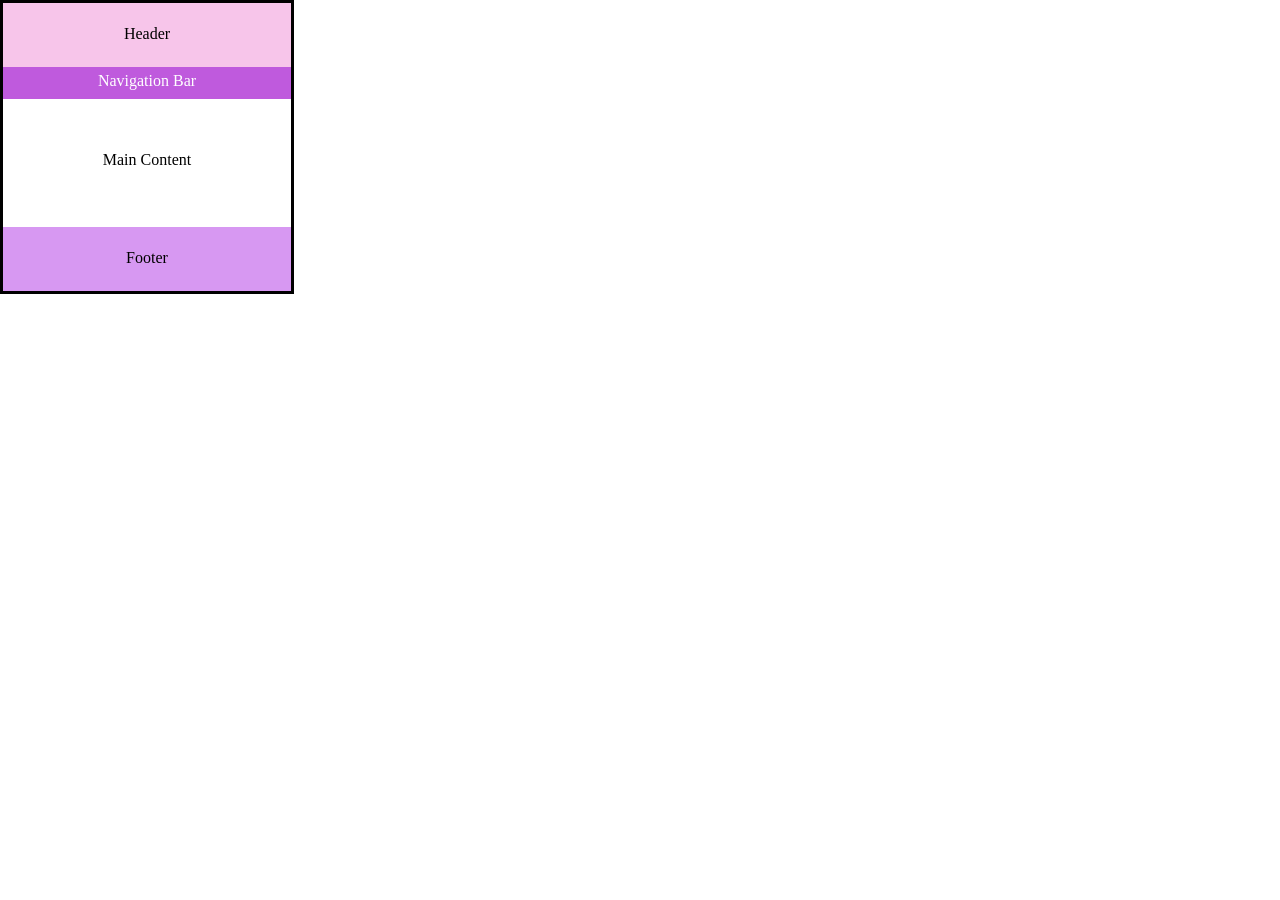
<file: html css/A-1/index.html>
<!DOCTYPE html>
<html lang="en">
  <head>
    <meta charset="UTF-8" />
    <meta http-equiv="X-UA-Compatible" content="IE=edge" />
    <meta name="viewport" content="width=device-width, initial-scale=1.0" />
    <title>Document</title>
    <link rel="stylesheet" href="style.css" />
  </head>
  <body>
    <header>
      <p>Header</p>
    </header>
    <nav>
      <p>Navigation Bar</p>
    </nav>
    <main>
      <p>Main Content</p>
    </main>
    <footer>
      <p>Footer</p>
    </footer>
  </body>
</html>
</file>
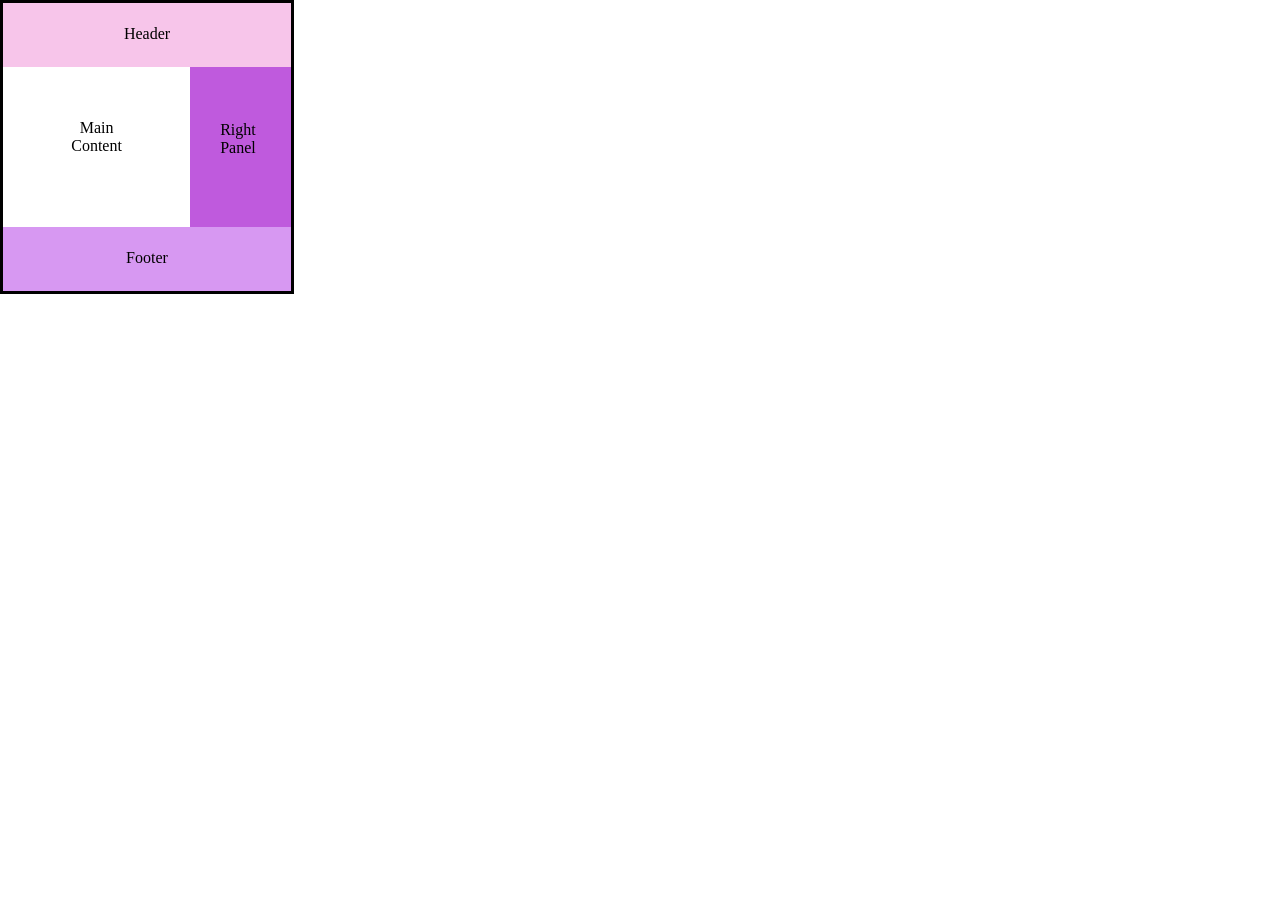
<file: html css/A-2/index.html>
<!DOCTYPE html>
<html lang="en">
  <head>
    <meta charset="UTF-8" />
    <meta http-equiv="X-UA-Compatible" content="IE=edge" />
    <meta name="viewport" content="width=device-width, initial-scale=1.0" />
    <title>Document</title>
    <link rel="stylesheet" href="style.css" />
  </head>
  <body>
    <header>
      <p>Header</p>
    </header>
    <div class="mid">
      <main>
        <p>Main Content</p>
      </main>
      <div class="panel">
        <p>Right Panel</p>
      </div>
    </div>
    <footer>
      <p>Footer</p>
    </footer>
  </body>
</html>
</file>
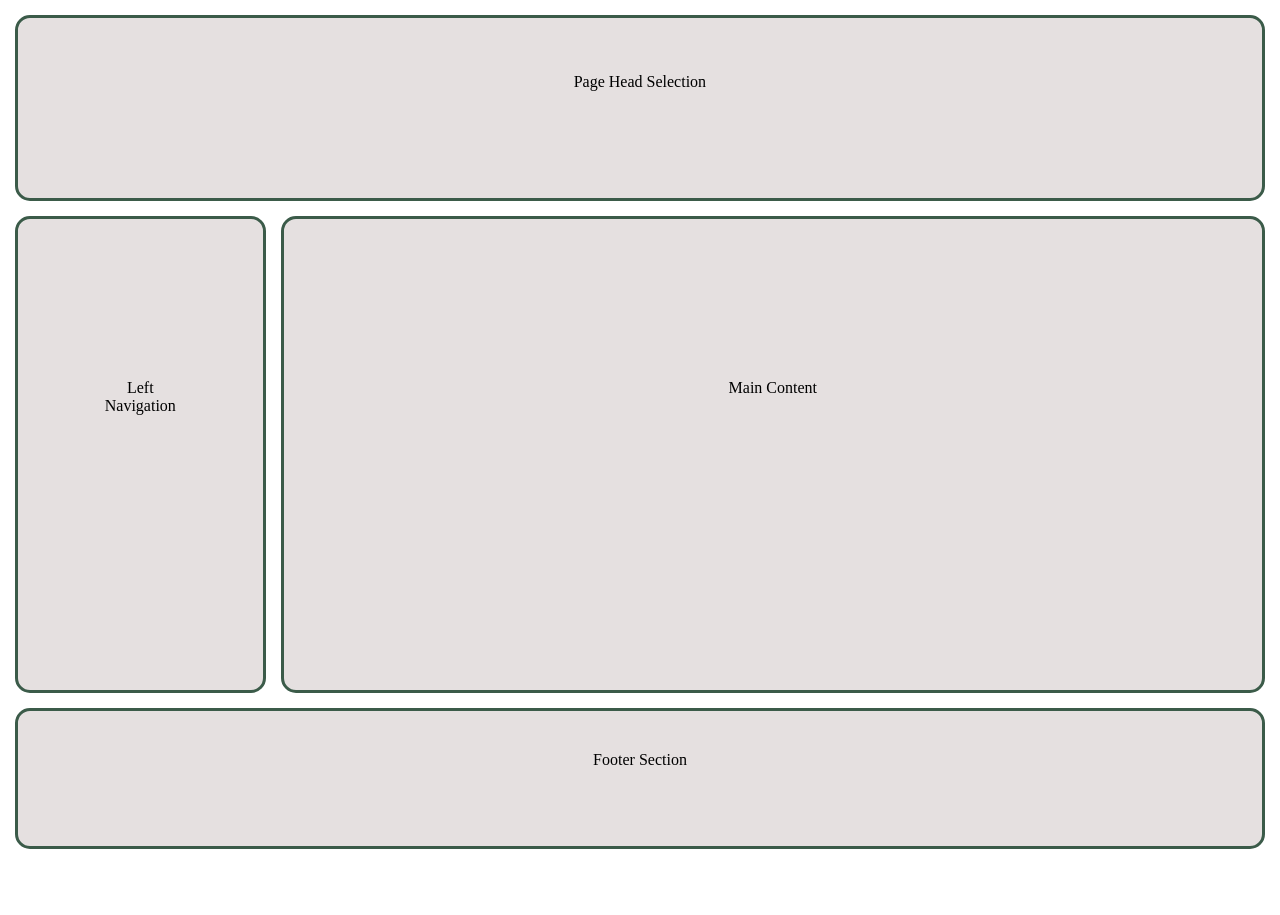
<file: html css/A-3/index.html>
<!DOCTYPE html>
<html lang="en">
  <head>
    <meta charset="UTF-8" />
    <meta http-equiv="X-UA-Compatible" content="IE=edge" />
    <meta name="viewport" content="width=device-width, initial-scale=1.0" />
    <title>Document</title>
    <link rel="stylesheet" href="style.css" />
  </head>
  <body>
    <div class="mbody">
      <header>
        <p>Page Head Selection</p>
      </header>
      <div class="mid">
        <nav>
          <p>
            Left <br />
            Navigation
          </p>
        </nav>
        <main>
          <p>Main Content</p>
        </main>
      </div>
      <footer>
        <p>Footer Section</p>
      </footer>
    </div>
  </body>
</html>
</file>
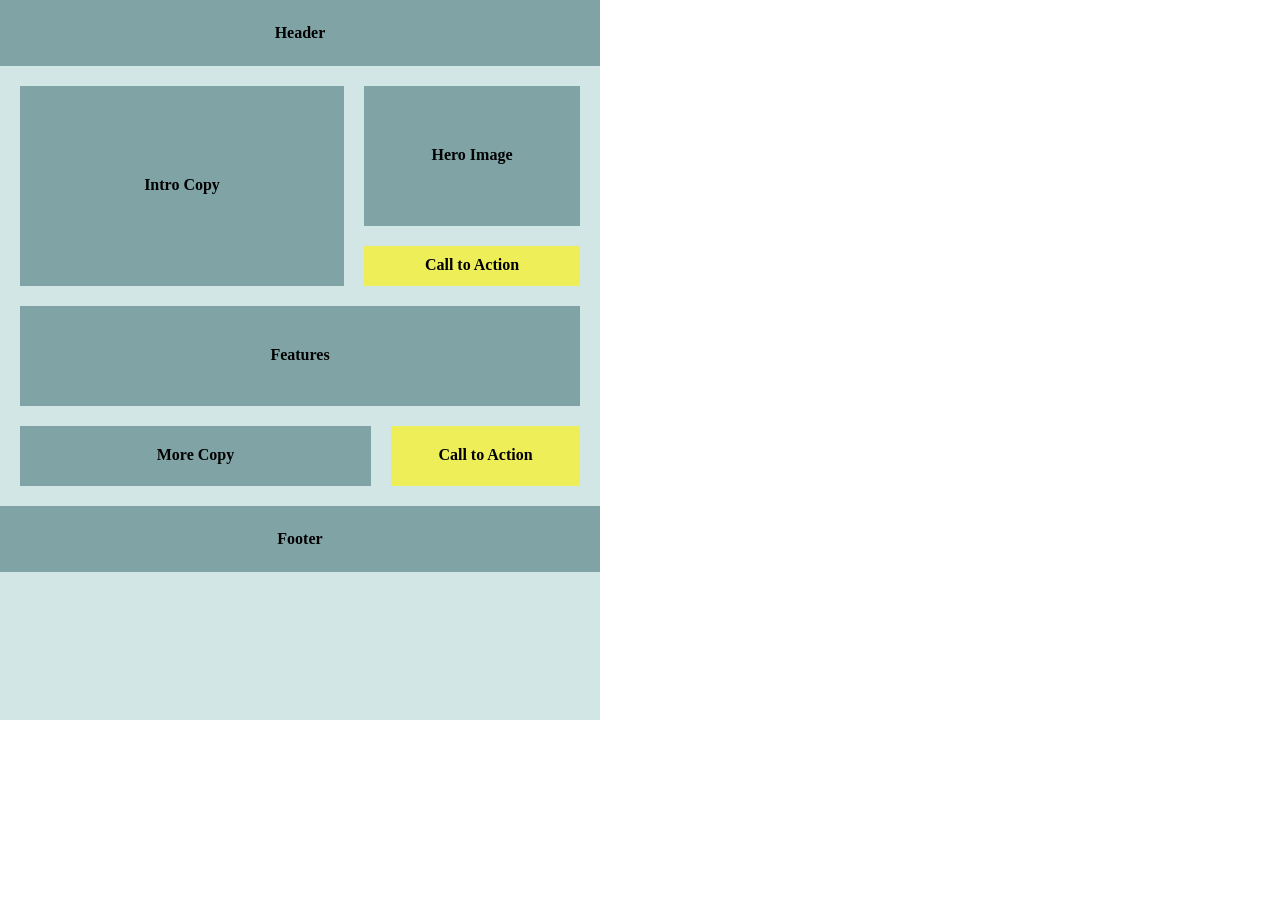
<file: html css/A-4/index.html>
<!DOCTYPE html>
<html lang="en">
  <head>
    <meta charset="UTF-8" />
    <meta http-equiv="X-UA-Compatible" content="IE=edge" />
    <meta name="viewport" content="width=device-width, initial-scale=1.0" />
    <title>Document</title>
    <link rel="stylesheet" href="./style.css" />
  </head>
  <body>
    <div class="mbody">
      <div class="header">
        <p>Header</p>
      </div>
      <div class="main">
        <div class="container1">
          <div class="intro">
            <p>Intro Copy</p>
          </div>
          <div class="container2">
            <div class="hero">
              <p>Hero Image</p>
            </div>
            <div class="call1">
              <p>Call to Action</p>
            </div>
          </div>
        </div>
        <div class="features">
          <p>Features</p>
        </div>
        <div class="container3">
          <div class="more">
            <p>More Copy</p>
          </div>
          <div class="call2">
            <p>Call to Action</p>
          </div>
        </div>
      </div>

      <div class="footer">
        <p>Footer</p>
      </div>
    </div>
  </body>
</html>
</file>
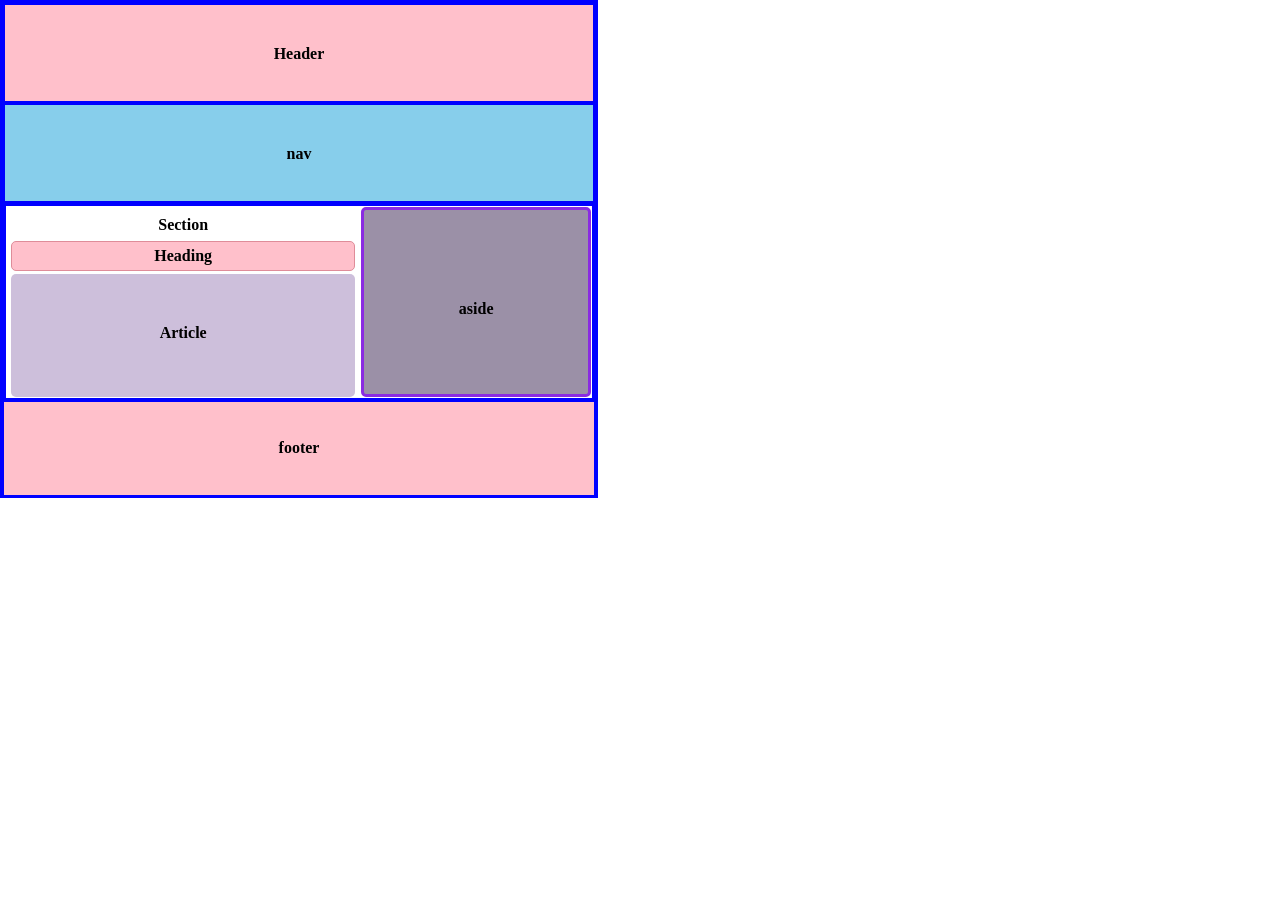
<file: html css/A-5/index.html>
<!DOCTYPE html>
<html lang="en">
  <head>
    <meta charset="UTF-8" />
    <meta http-equiv="X-UA-Compatible" content="IE=edge" />
    <meta name="viewport" content="width=device-width, initial-scale=1.0" />
    <title>Document</title>
    <link rel="stylesheet" href="style.css" />
  </head>
  <body>
    <div class="header">
      <p>Header</p>
    </div>
    <div class="nav">
      <p>nav</p>
    </div>
    <div class="container">
      <div class="container1">
        <div class="section">
          <p>Section</p>
        </div>
        <div class="heading">
          <p>Heading</p>
        </div>
        <div class="article">
          <p>Article</p>
        </div>
      </div>
      <div class="container2">
        <p>aside</p>
      </div>
    </div>
    <div class="footer">
      <p>footer</p>
    </div>
  </body>
</html>
</file>
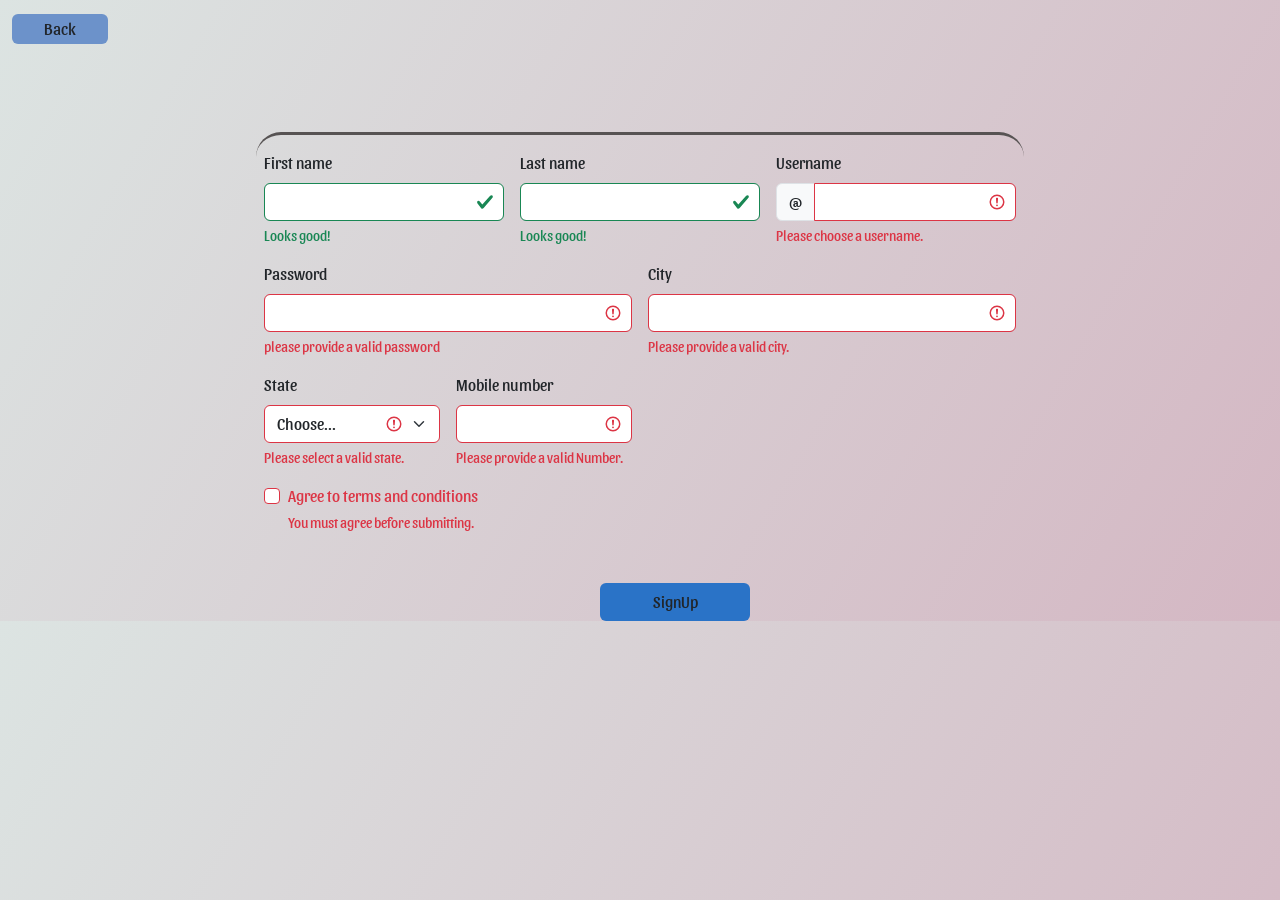
<file: payment/signh.html>
<!DOCTYPE html>
<html lang="en">
  <head>
    <meta charset="UTF-8" />
    <meta http-equiv="X-UA-Compatible" content="IE=edge" />
    <meta name="viewport" content="width=device-width, initial-scale=1.0" />
    <title>SignUp Form</title>
    <link
      href="https://cdn.jsdelivr.net/npm/bootstrap@5.0.2/dist/css/bootstrap.min.css"
      rel="stylesheet"
      integrity="sha384-EVSTQN3/azprG1Anm3QDgpJLIm9Nao0Yz1ztcQTwFspd3yD65VohhpuuCOmLASjC"
      crossorigin="anonymous"
    />
    <link rel="stylesheet" href="signc.css" />
  </head>
  <body>
    <!-- back Button -->

    <a class="btn back-btn" href="./index.html" role="button">Back</a>

    <!-- SignUp Form -->
    <form class="row g-3" id="sign">
      <div class="col-md-4">
        <label for="validationServer01" class="form-label">First name</label>
        <input
          type="text"
          class="form-control is-valid"
          id="validationServer01"
          value=""
        />
        <div class="valid-feedback">Looks good!</div>
      </div>
      <div class="col-md-4">
        <label for="validationServer02" class="form-label">Last name</label>
        <input
          type="text"
          class="form-control is-valid"
          id="validationServer02"
          value=""
        />
        <div class="valid-feedback">Looks good!</div>
      </div>
      <div class="col-md-4">
        <label for="validationServerUsername" class="form-label"
          >Username</label
        >
        <div class="input-group has-validation">
          <span class="input-group-text" id="inputGroupPrepend3">@</span>
          <input
            type="text"
            class="form-control is-invalid"
            id="validationServerUsername"
            aria-describedby="inputGroupPrepend3 validationServerUsernameFeedback"
          />
          <div id="validationServerUsernameFeedback" class="invalid-feedback">
            Please choose a username.
          </div>
        </div>
      </div>
      <div class="col-md-6">
        <label for="validationServerPass" class="form-label">Password</label>
        <input
          type="password"
          class="form-control is-invalid"
          id="validationServerPass"
          aria-describedby="validationServerPassFeedback"
        />
        <div id="validationServerpassFeedback" class="invalid-feedback">
          please provide a valid password
        </div>
      </div>
      <div class="col-md-6">
        <label for="validationServer03" class="form-label">City</label>
        <input
          type="text"
          class="form-control is-invalid"
          id="validationServer03"
          aria-describedby="validationServer03Feedback"
        />
        <div id="validationServer03Feedback" class="invalid-feedback">
          Please provide a valid city.
        </div>
      </div>
      <div class="col-md-3">
        <label for="validationServer04" class="form-label">State</label>
        <select
          class="form-select is-invalid"
          id="validationServer04"
          aria-describedby="validationServer04Feedback"
        >
          <option selected disabled value="">Choose...</option>
          <option>Andra Pradesh</option>
          <option>Delhi</option>
          <option>Uttar Pradesh</option>
        </select>
        <div id="validationServer04Feedback" class="invalid-feedback">
          Please select a valid state.
        </div>
      </div>
      <div class="col-md-3">
        <label for="validationServer05" class="form-label">Mobile number</label>
        <input
          type="number"
          class="form-control is-invalid"
          id="validationServer05"
          aria-describedby="validationServer05Feedback"
        />
        <div id="validationServer05Feedback" class="invalid-feedback">
          Please provide a valid Number.
        </div>
      </div>
      <div class="col-12">
        <div class="form-check">
          <input
            class="form-check-input is-invalid"
            type="checkbox"
            value=""
            id="invalidCheck3"
            aria-describedby="invalidCheck3Feedback"
          />
          <label class="form-check-label" for="invalidCheck3">
            Agree to terms and conditions
          </label>
          <div id="invalidCheck3Feedback" class="invalid-feedback">
            You must agree before submitting.
          </div>
        </div>
      </div>
      <div class="col-12">
        <button class="btn btn-pri" id="btn-sign" type="submit">SignUp</button>
      </div>
    </form>

    <!-- Script -->
    <script
      src="https://cdn.jsdelivr.net/npm/bootstrap@5.0.2/dist/js/bootstrap.bundle.min.js"
      integrity="sha384-MrcW6ZMFYlzcLA8Nl+NtUVF0sA7MsXsP1UyJoMp4YLEuNSfAP+JcXn/tWtIaxVXM"
      crossorigin="anonymous"
    ></script>
    <script src="./signj.js"></script>
  </body>
</html>
</file>
<file: html css/A-1/style.css>
* {
  padding: 0;
  margin: 0;
}
body {
  width: 18rem;
  height: 18rem;
  border: 3px solid black;
}
header {
  width: 100%;
  color: black;
  text-align: center;
  background: #f7c5ea;
  height: 4rem;
}
header p {
  font: bold;
  padding: 22px;
}
nav {
  width: 100%;
  height: 2rem;
  background: #bf5add;
  text-align: center;
  color: white;
}
nav p {
  padding: 5px;
}
main {
  width: 100%;
  text-align: center;
  height: 8rem;
}
main p {
  padding: 52px;
}
footer {
  width: 100%;
  text-align: center;
  background: #d798f2;
  height: 4rem;
}
footer p {
  padding: 22px;
}
</file>
<file: html css/A-2/style.css>
* {
  padding: 0;
  margin: 0;
}
body {
  width: 18rem;
  height: 18rem;
  border: 3px solid black;
}
header {
  width: 100%;
  color: black;
  text-align: center;
  background: #f7c5ea;
  height: 4rem;
}
header p {
  font: bold;
  padding: 22px;
}

main {
  width: 65%;
  text-align: center;
  height: 10rem;
}
main p {
  padding: 52px;
}
.panel {
  width: 35%;
  height: 10rem;
  background: #bf5add;
  text-align: center;
  color: black;
}
.mid {
  display: flex;
}
.panel p {
  padding: 54px;
  padding-left: 30px;
}
footer {
  width: 100%;
  text-align: center;
  background: #d798f2;
  height: 4rem;
}
footer p {
  padding: 22px;
}
</file>
<file: html css/A-3/style.css>
* {
  padding: 0;
  margin: 0;
}
body {
  height: 100vh;
  width: 100%;
}
.mbody {
  height: 100vh;
  margin: 15px 15px 15px 15px;
}
header {
  background-color: #e5e0e0;

  width: 99.5%;
  height: 20%;
  border: 3px solid #3b5b49;
  border-radius: 15px;
}
header p {
  padding-top: 55px;
  text-align: center;
}
.mid {
  margin-top: 15px;
  display: flex;
  height: 53%;
}
.mid nav {
  background-color: #e5e0e0;

  margin-right: 15px;
  border-radius: 15px;
  width: 20%;
  border: 3px solid #3b5b49;
}
.mid nav p {
  padding-top: 160px;
  text-align: center;
}
.mid main {
  background-color: #e5e0e0;

  border-radius: 15px;
  width: 80%;
  border: 3px solid #3b5b49;
}
.mid main p {
  padding-top: 160px;
  text-align: center;
}
footer {
  background-color: #e5e0e0;

  border-radius: 15px;
  margin-top: 15px;
  height: 15%;
  border: 3px solid #3b5b49;
}
footer p {
  padding-top: 40px;
  text-align: center;
}
</file>
<file: html css/A-4/style.css>
* {
  padding: 0;
  margin: 0;
  box-sizing: border-box;
}
.mbody {
  width: 600px;
  height: 80vh;
  background: rgb(211, 230, 230);
}
p {
  font-weight: bold;
}
.header,
.footer {
  padding: 1.5rem 0 1.5rem 0;
  background-color: rgb(128, 164, 165);
}
.header p,
.footer p {
  /* font-weight: 500; */
  text-align: center;
}
.main {
  background-color: rgb(211, 230, 230);
  margin: 20px 20px 20px 20px;
}
.container1 {
  display: flex;
  /* height: 510px; */
}
.container2 {
  width: 40%;
  margin-left: 20px;
  margin-bottom: 20px;
}
.intro {
  height: 200px;
  width: 60%;
  background-color: rgb(128, 164, 165);
}
.intro p {
  text-align: center;
  padding-top: 90px;
}
.hero {
  /* width: 45%; */
  height: 140px;
  background-color: rgb(128, 164, 165);
}
.hero p {
  text-align: center;
  padding-top: 60px;
}
.call1 {
  height: 40px;
  margin-top: 20px;
  /* padding-bottom: 30px; */
  background-color: rgb(238, 238, 89);
}
.call1 p {
  text-align: center;
  padding-top: 10px;
}
.features {
  height: 100px;
  width: 100%;
  background-color: rgb(128, 164, 165);
  margin-bottom: 20px;
}
.features p {
  text-align: center;
  padding-top: 40px;
}
.container3 {
  height: 60px;
  display: flex;
}
.more {
  background-color: rgb(128, 164, 165);
  margin-right: 20px;
  width: 65%;
}
.more p {
  text-align: center;
  padding-top: 20px;
}
.call2 {
  background-color: rgb(238, 238, 89);
  /* margin-right: 20px; */
  width: 35%;
}
.call2 p {
  text-align: center;
  padding-top: 20px;
}
</file>
<file: html css/A-5/style.css>
* {
  padding: 0;
  margin: 0;
  box-sizing: border-box;
}
body {
  height: 498px;
  width: 598px;
  border: 3px solid blue;
  font-weight: bold;
}
.header {
  width: 100%;
  height: 100px;
  background-color: pink;
  border: 2px solid blue;
}
.header p {
  padding-top: 40px;
  text-align: center;
}
.nav {
  width: 100%;
  height: 100px;
  background-color: skyblue;
  border: 2px solid blue;
}
.nav p {
  padding-top: 40px;
  text-align: center;
}
.container {
  display: flex;
  height: 198px;
  border: 3px solid blue;
}
.container1 {
  /* height: 300px; */
  /* border: 2px solid blue; */
  width: 60%;
  margin: 5px 5px 4px 5px;
}
.section {
  width: 100%;
  /* background-color: burlywood; */
  height: 30px;
}
.section p {
  padding-top: 5px;
  text-align: center;
}
.heading {
  background-color: pink;
  height: 30px;
  border: 1px solid rgb(223, 140, 153);
  border-radius: 5px;
}
.heading p {
  padding-top: 5px;
  text-align: center;
}
.article {
  border-radius: 5px;
  height: 123px;
  margin-top: 3px;
  background-color: rgb(205, 191, 219);
}
.article p {
  text-align: center;
  padding-top: 50px;
}
.container2 {
  height: 190px;
  /* padding-top: 10px; */
  margin: 1px 1px 1px 1px;
  width: 40%;
  background-color: rgb(155, 144, 167);
  border: 3px solid blueviolet;
  border-radius: 5px;
}
.container2 p {
  text-align: center;
  padding-top: 90px;
}
.footer {
  width: 100%;
  height: 95px;
  background-color: pink;
  padding-top: 2px;
  border: 1px solid blue;
}
.footer p {
  padding-top: 35px;
  text-align: center;
}
</file>
<file: payment/signc.css>
@import url("https://fonts.googleapis.com/css2?family=Sansita:ital@1&display=swap");

body {
  background: linear-gradient(120deg, #dce4e2, #d4b7c3);
  font-family: "Sansita", sans-serif;
}
#sign {
  margin-left: 20%;
  margin-top: 5rem;
  width: 60%;
}
.back-btn {
  width: 6rem;
  margin-top: 14px;
  margin-left: 12px;
  padding: 2px 2px 2px 2px;
  background: #6c92ca;
  margin-bottom: 0.5rem;
}
form {
  margin-top: 1rem;
  border-radius: 25px;
  border-top: 3px solid rgb(87, 83, 83);
}
.btn-pri {
  background: rgb(42, 115, 199);
  width: 20%;

  margin-top: 2rem;
  margin-left: 21rem;
}
</file>
